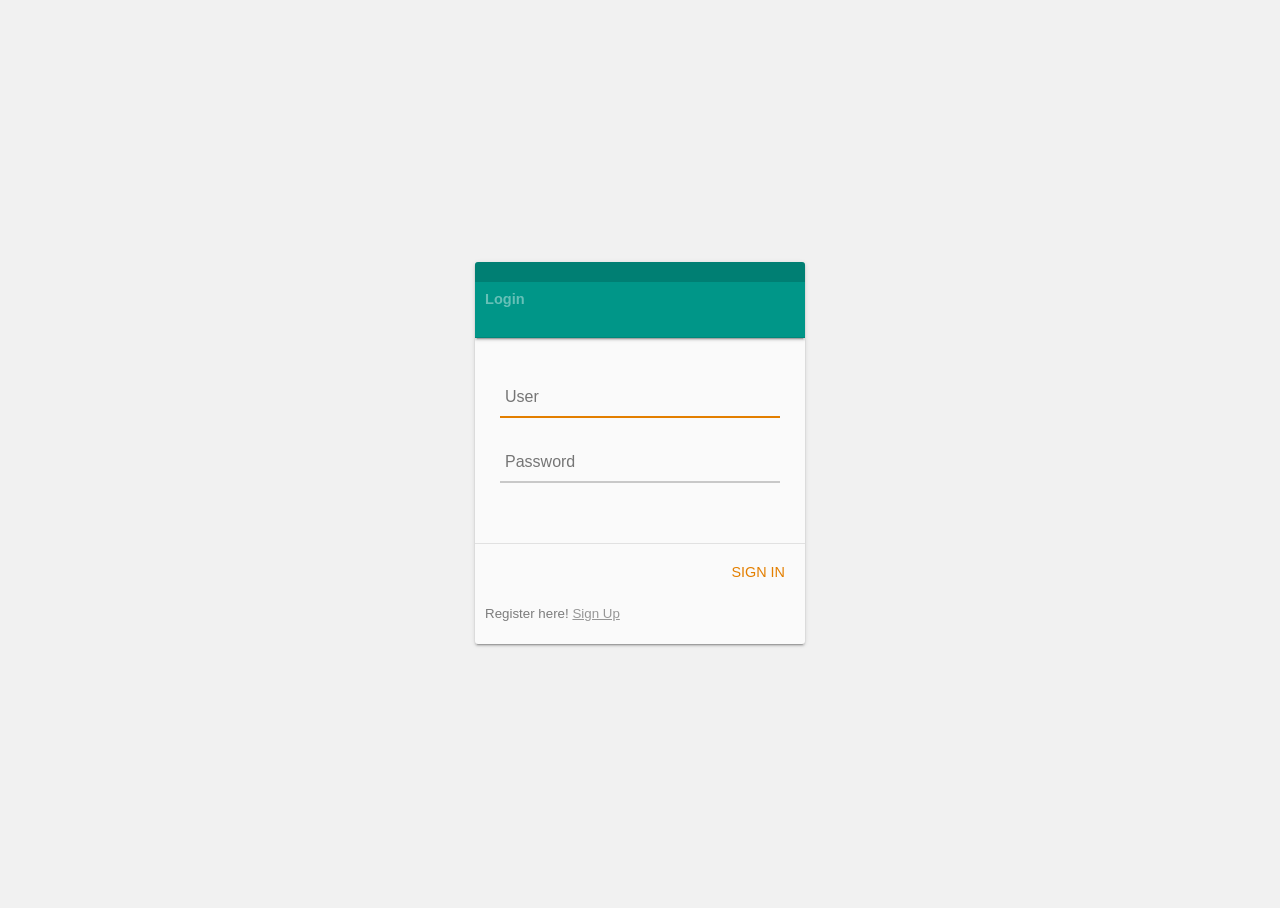
<file: understanding human emotions/templates/signin.html>
<html>
    <head>
        <title></title>
        <style>
            html {
  height: 100%;
}

.button {
		  background-color: #4CAF50; /* Green */
		  border: none;
		  color: white;
		  padding: 15px 32px;
		  text-align: center;
		  text-decoration: none;
		  display: inline-block;
		  font-size: 16px;
		  margin: 4px 2px;
		  cursor: pointer;
		}
		.button2 {background-color: #008CBA;} /* Blue */

body {
  display: flex;
  flex-direction: column;
  justify-content: center;
  align-items: center;
  position: relative;
  min-height: 100%;
  background: #F1F1F1;
}

/* Animation Keyframes */
@keyframes scale_header {
  0%   {max-height: 0px; margin-bottom: 0px; opacity: 0;}
  100% {max-height: 117px; margin-bottom: 25px; opacity: 1;}
}

@keyframes input_opacity {
  0%   {transform: translateY(-10px); opacity: 0}
  100% {transform: translateY(0px); opacity: 1}
}

@keyframes text_opacity {
  0% {color: transparent;}
}

@keyframes error_before {
  0%   {height: 5px; background: rgba(0, 0, 0, 0.156); color: transparent;}
  10%  {height: 117px; background: #FFFFFF; color: #C62828}
  90%  {height: 117px; background: #FFFFFF; color: #C62828}
  100% {height: 5px; background: rgba(0, 0, 0, 0.156); color: transparent;}
}


/* Login Form */
.login-container {
  display: flex;
  flex-direction: column;
  align-items: center;
  position: relative;
  width: 340px;
  height: auto;
  padding: 5px;
  box-sizing: border-box;
}

.login-container img {
  width: 200px;
  margin: 0 0 20px 0;
}

.login-container p {
  align-self: flex-start;
  font-family: 'Roboto', sans-serif;
  font-size: 0.8rem;
  color: rgba(0, 0, 0, 0.5);
}

.login-container p a {
  color: rgba(0, 0, 0, 0.4);
}

.login {
  position: relative;
  width: 100%;
  padding: 10px;
  margin: 0 0 10px 0;
  box-sizing: border-box;
  border-radius: 3px;
  background: #FAFAFA;
  overflow: hidden;
  animation: input_opacity 0.2s cubic-bezier(.55, 0, .1, 1);
  box-shadow: 0 2px 2px 0 rgba(0, 0, 0, 0.14),
              0 1px 5px 0 rgba(0, 0, 0, 0.12),
              0 3px 1px -2px rgba(0, 0, 0, 0.2);
}

.login > header {
  position: relative;
  width: 100%;
  padding: 10px;
  margin: -10px -10px 25px -10px;
  border-bottom: 1px solid rgba(0, 0, 0, 0.1);
  background: #009688;
  font-family: 'Roboto', sans-serif;
  font-size: 1.3rem;
  color: #FAFAFA;
  animation: scale_header 0.6s cubic-bezier(.55, 0, .1, 1), text_opacity 1s cubic-bezier(.55, 0, .1, 1);
  box-shadow: 0px 2px 2px 0px rgba(0, 0, 0, 0.14),
              0px 1px 5px 0px rgba(0, 0, 0, 0.12),
              0px 3px 1px -2px rgba(0, 0, 0, 0.2);
}

.login > header:before {
  content: '';
  display: flex;
  justify-content: center;
  align-items: center;
  position: absolute;
  width: 100%;
  height: 5px;
  padding: 10px;
  margin: -10px 0 0 -10px;
  box-sizing: border-box;
  background: rgba(0, 0, 0, 0.156);
  font-family: 'Roboto', sans-serif;
  font-size: 0.9rem;
  color: transparent;
  z-index: 5;
}

.login.error_1 > header:before,
.login.error_2 > header:before {
  animation: error_before 3s cubic-bezier(.55, 0, .1, 1);
}

.login.error_1 > header:before {
  content: 'Invalid username or password!';
}

.login.error_2 > header:before {
  content: 'Invalid or expired Token!';
}

.login > header h2 {
  margin: 50px 0 10px 0;
}

.login > header h4 {
  font-size: 0.7em;
  animation: text_opacity 1.5s cubic-bezier(.55, 0, .1, 1);
  color: rgba(255, 255, 255, 0.4);
}

/* Form */
.login-form {
  padding: 15px;
  box-sizing: border-box;
}


/* Inputs */
.login-input {
  position: relative;
  width: 100%;
  padding: 10px 5px;
  margin: 0 0 25px 0;
  border: none;
  border-bottom: 2px solid rgba(0, 0, 0, 0.2);
  box-sizing: border-box;
  background: transparent;
  font-size: 1rem;
  font-family: 'Roboto', sans-serif;
  font-weight: 500;
  opacity: 1;
  animation: input_opacity 0.8s cubic-bezier(.55, 0, .1, 1);
  transition: border-bottom 0.2s cubic-bezier(.55, 0, .1, 1);
}

.login-input:focus {
  outline: none;
  border-bottom: 2px solid #E37F00;
}


/* Submit Button */
.submit-container {
  display: flex;
  flex-direction: row;
  justify-content: flex-end;
  position: relative;
  padding: 10px;
  margin: 35px -25px -25px -25px;
  border-top: 1px solid rgba(0, 0, 0, 0.1);
}

.login-button {
  padding: 10px;
  border: none;
  border-radius: 3px;
  background: transparent;
  font-family: 'Roboto', sans-serif;
  font-size: 0.9rem;
  font-weight: 500;
  color: #E37F00;
  cursor: pointer;
  opacity: 1;
  animation: input_opacity 0.8s cubic-bezier(.55, 0, .1, 1);
  transition: background 0.2s ease-in-out;
}

.login-button.raised {
  padding: 5px 10px;
  color: #FAFAFA;
  background: #E37F00;
  box-shadow: 0px 2px 2px 0px rgba(0, 0, 0, 0.137255),
              0px 1px 5px 0px rgba(0, 0, 0, 0.117647),
              0px 3px 1px -2px rgba(0, 0, 0, 0.2);
}

.login-button:hover {
  background: rgba(0, 0, 0, 0.05);
}

.login-button.raised:hover {
  background: #FDAB43;
}

        </style>
        <script>
            var form = document.getElementById('login');
var buttonE1 = document.getElementById('e1');

buttonE1.addEventListener('click', function () {
  form.classList.add('error_1');
  setTimeout(function () {
    form.classList.remove('error_1');
  }, 3000);
});
        </script>
    </head>
    <body>
        <div class="login-container">
            <section class="login" id="login">
              <header>
                
                <h4>Login</h4>
              </header>
              <form class="login-form" action="/signin" method="GET">
                <input type="text" class="login-input" name="user" placeholder="User" required autofocus/>
                <input type="password" class="login-input" name="password" placeholder="Password" required/>
                <div class="submit-container">
                  <button type="submit" class="login-button">SIGN IN</button>
                </div>
              </form>
              <p style="font-size: smaller;">Register here! <a href="/logon">Sign Up</a></p>
            </section>
            
          </div>
          
    </body>
</html>
</file>
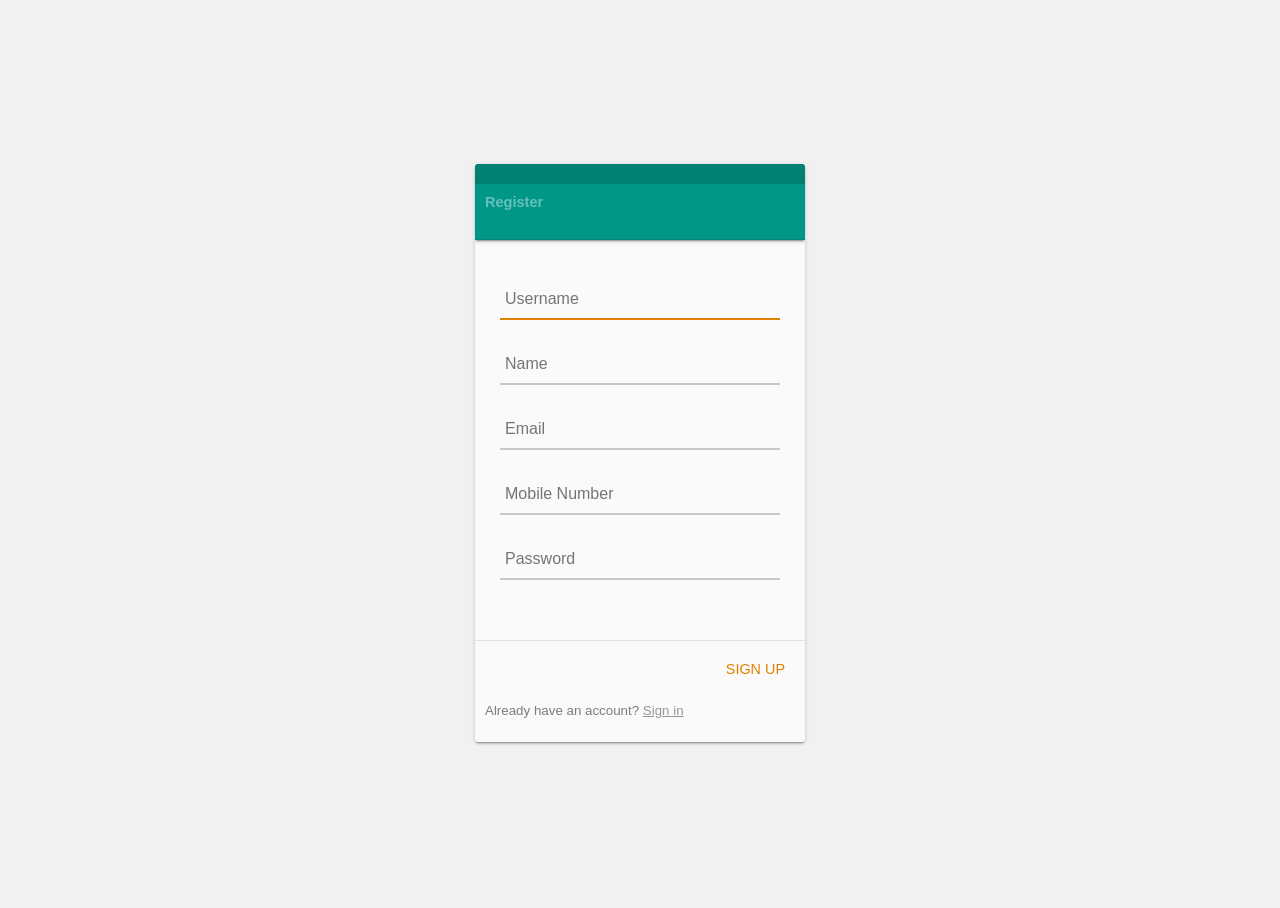
<file: understanding human emotions/templates/signup.html>
<html>
    <head>
        <title></title>
        <style>
            html {
  height: 100%;
}

.button {
		  background-color: #4CAF50; /* Green */
		  border: none;
		  color: white;
		  padding: 15px 32px;
		  text-align: center;
		  text-decoration: none;
		  display: inline-block;
		  font-size: 16px;
		  margin: 4px 2px;
		  cursor: pointer;
		}
		.button2 {background-color: #008CBA;} /* Blue */

body {
  display: flex;
  flex-direction: column;
  justify-content: center;
  align-items: center;
  position: relative;
  min-height: 100%;
  background: #F1F1F1;
}

/* Animation Keyframes */
@keyframes scale_header {
  0%   {max-height: 0px; margin-bottom: 0px; opacity: 0;}
  100% {max-height: 117px; margin-bottom: 25px; opacity: 1;}
}

@keyframes input_opacity {
  0%   {transform: translateY(-10px); opacity: 0}
  100% {transform: translateY(0px); opacity: 1}
}

@keyframes text_opacity {
  0% {color: transparent;}
}

@keyframes error_before {
  0%   {height: 5px; background: rgba(0, 0, 0, 0.156); color: transparent;}
  10%  {height: 117px; background: #FFFFFF; color: #C62828}
  90%  {height: 117px; background: #FFFFFF; color: #C62828}
  100% {height: 5px; background: rgba(0, 0, 0, 0.156); color: transparent;}
}


/* Login Form */
.login-container {
  display: flex;
  flex-direction: column;
  align-items: center;
  position: relative;
  width: 340px;
  height: auto;
  padding: 5px;
  box-sizing: border-box;
}

.login-container img {
  width: 200px;
  margin: 0 0 20px 0;
}

.login-container p {
  align-self: flex-start;
  font-family: 'Roboto', sans-serif;
  font-size: 0.8rem;
  color: rgba(0, 0, 0, 0.5);
}

.login-container p a {
  color: rgba(0, 0, 0, 0.4);
}

.login {
  position: relative;
  width: 100%;
  padding: 10px;
  margin: 0 0 10px 0;
  box-sizing: border-box;
  border-radius: 3px;
  background: #FAFAFA;
  overflow: hidden;
  animation: input_opacity 0.2s cubic-bezier(.55, 0, .1, 1);
  box-shadow: 0 2px 2px 0 rgba(0, 0, 0, 0.14),
              0 1px 5px 0 rgba(0, 0, 0, 0.12),
              0 3px 1px -2px rgba(0, 0, 0, 0.2);
}

.login > header {
  position: relative;
  width: 100%;
  padding: 10px;
  margin: -10px -10px 25px -10px;
  border-bottom: 1px solid rgba(0, 0, 0, 0.1);
  background: #009688;
  font-family: 'Roboto', sans-serif;
  font-size: 1.3rem;
  color: #FAFAFA;
  animation: scale_header 0.6s cubic-bezier(.55, 0, .1, 1), text_opacity 1s cubic-bezier(.55, 0, .1, 1);
  box-shadow: 0px 2px 2px 0px rgba(0, 0, 0, 0.14),
              0px 1px 5px 0px rgba(0, 0, 0, 0.12),
              0px 3px 1px -2px rgba(0, 0, 0, 0.2);
}

.login > header:before {
  content: '';
  display: flex;
  justify-content: center;
  align-items: center;
  position: absolute;
  width: 100%;
  height: 5px;
  padding: 10px;
  margin: -10px 0 0 -10px;
  box-sizing: border-box;
  background: rgba(0, 0, 0, 0.156);
  font-family: 'Roboto', sans-serif;
  font-size: 0.9rem;
  color: transparent;
  z-index: 5;
}

.login.error_1 > header:before,
.login.error_2 > header:before {
  animation: error_before 3s cubic-bezier(.55, 0, .1, 1);
}

.login.error_1 > header:before {
  content: 'Invalid username or password!';
}

.login.error_2 > header:before {
  content: 'Invalid or expired Token!';
}

.login > header h2 {
  margin: 50px 0 10px 0;
}

.login > header h4 {
  font-size: 0.7em;
  animation: text_opacity 1.5s cubic-bezier(.55, 0, .1, 1);
  color: rgba(255, 255, 255, 0.4);
}

/* Form */
.login-form {
  padding: 15px;
  box-sizing: border-box;
}


/* Inputs */
.login-input {
  position: relative;
  width: 100%;
  padding: 10px 5px;
  margin: 0 0 25px 0;
  border: none;
  border-bottom: 2px solid rgba(0, 0, 0, 0.2);
  box-sizing: border-box;
  background: transparent;
  font-size: 1rem;
  font-family: 'Roboto', sans-serif;
  font-weight: 500;
  opacity: 1;
  animation: input_opacity 0.8s cubic-bezier(.55, 0, .1, 1);
  transition: border-bottom 0.2s cubic-bezier(.55, 0, .1, 1);
}

.login-input:focus {
  outline: none;
  border-bottom: 2px solid #E37F00;
}


/* Submit Button */
.submit-container {
  display: flex;
  flex-direction: row;
  justify-content: flex-end;
  position: relative;
  padding: 10px;
  margin: 35px -25px -25px -25px;
  border-top: 1px solid rgba(0, 0, 0, 0.1);
}

.login-button {
  padding: 10px;
  border: none;
  border-radius: 3px;
  background: transparent;
  font-family: 'Roboto', sans-serif;
  font-size: 0.9rem;
  font-weight: 500;
  color: #E37F00;
  cursor: pointer;
  opacity: 1;
  animation: input_opacity 0.8s cubic-bezier(.55, 0, .1, 1);
  transition: background 0.2s ease-in-out;
}

.login-button.raised {
  padding: 5px 10px;
  color: #FAFAFA;
  background: #E37F00;
  box-shadow: 0px 2px 2px 0px rgba(0, 0, 0, 0.137255),
              0px 1px 5px 0px rgba(0, 0, 0, 0.117647),
              0px 3px 1px -2px rgba(0, 0, 0, 0.2);
}

.login-button:hover {
  background: rgba(0, 0, 0, 0.05);
}

.login-button.raised:hover {
  background: #FDAB43;
}

        </style>
        <script>
            var form = document.getElementById('login');
var buttonE1 = document.getElementById('e1');

buttonE1.addEventListener('click', function () {
  form.classList.add('error_1');
  setTimeout(function () {
    form.classList.remove('error_1');
  }, 3000);
});
        </script>
    </head>
    <body>
        <div class="login-container">
            <section class="login" id="login">
              <header>
                
                <h4>Register</h4>
              </header>
              <form class="login-form" action="/signup" method="GET">
                <input type="text" class="login-input" name="user" placeholder="Username" required autofocus/>
                <input type="text" class="login-input" name="name" placeholder="Name" required>
                <input type="text" class="login-input" name="email" placeholder="Email" required>
                <input type="text" class="login-input" name="mobile" placeholder="Mobile Number" required>
                <input type="password" class="login-input" name="password" placeholder="Password" required/>
                <div class="submit-container">
                  <button type="submit" class="login-button">SIGN UP</button>
                </div>
              </form>
              <p style="font-size: smaller;">Already have an account? <a href="/login">Sign in</a></p>
            </section>
            
          </div>
          
    </body>
</html>
</file>
